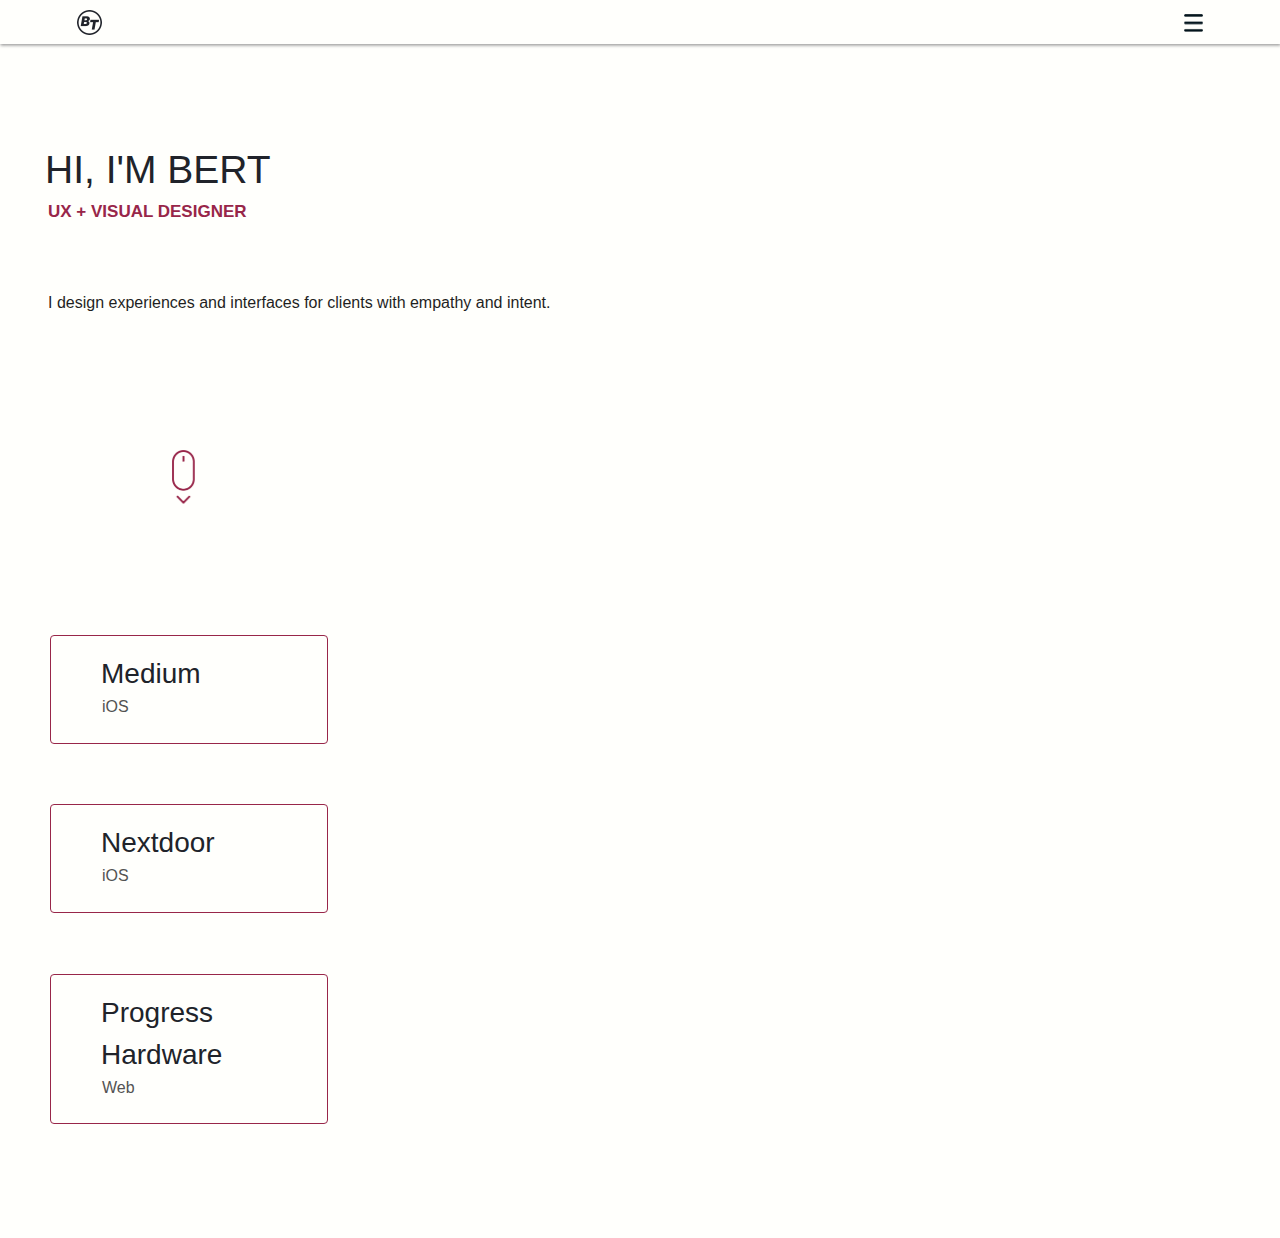
<file: index.html>
<!DOCTYPE html>
<html>
  
  <head>
    <meta charset="UTF-8">
    <title>About</title>
    <link rel="stylesheet" href="//brick.a.ssl.fastly.net/Montserrat:200,300,400,500,600">
    <link rel="stylesheet" href="css/main.css">
    <meta name="viewport" content="width=device-width initial-scale=1.0">
  </head>
  
  <body>
    
    <header>
      
      <a href="index.html"><img src="assets/logo.png" class="logo"></a>
      <a href="about.html"><img src="assets/menu.png" class="menu"></a>
      
    </header>
      
    <section class="content-home">

      <h1>Hi, I'm Bert</h1>
      <h3>UX + Visual Designer</h3>
      <p class="body">I design experiences and interfaces for clients with empathy and intent.</p>
      <img src="assets/scroll_down.png" id="scroll_down">
      <div id="medium-box"><a href="medium.html">
        <h2>Medium</h2>
        <p class="body-grey">iOS</p>
        </a></div>
      <div id="nextdoor-box">
        <h2>Nextdoor</h2>
        <p class="body-grey">iOS</p>
      </div>
      <div id="hardware-box">
        <h2>Progress <br> Hardware</h2>
        <p class="body-grey">Web</p>
      </div>

    </section>
    
<!--
  <script src="https://ajax.googleapis.com/ajax/libs/jquery/3.1.0/jquery.min.js"></script>
  <script src="//cdn.jsdelivr.net/velocity/1.2.3/velocity.min.js"></script>  
  <script src="script.js"></script>
-->
    
  </body>
</html>
</file>
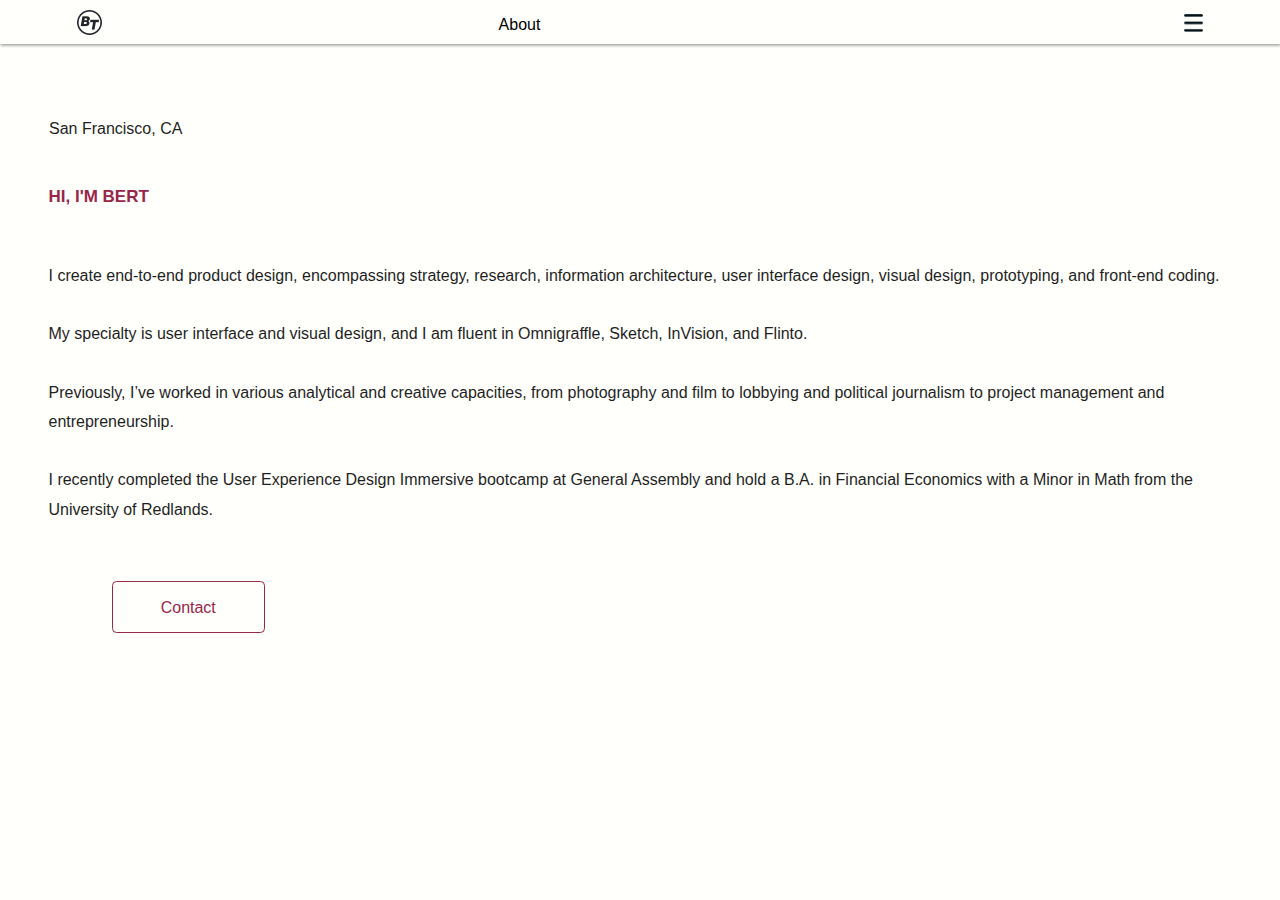
<file: about.html>
<!DOCTYPE html>
<html>
  
  <head>
    <meta charset="UTF-8">
    <title>About</title>
    <link rel="stylesheet" href="//brick.a.ssl.fastly.net/Montserrat:200,300,400,500,600">
    <link rel="stylesheet" href="css/main.css">
    <meta name="viewport" content="width=device-width initial-scale=1.0">
  </head>
  
  <body>
    
    <header class="header">
      <div class="group"><!--
        --><a href="index.html"><img src="assets/logo.png" class="logo"></a><!--
        --><p class="header-center">About</p><!--
        --><a href="about.html"><img src="assets/menu.png" class="menu"></a><!--
      --></div>
    </header>
    
    <section>
      <p class="body-about-sf">San Francisco, CA</p>
      <h3 class="h3-about">Hi, I'm Bert</h3>
      <p class="body-about-content">
        I create end-to-end product design, encompassing strategy, research, information architecture, user interface design, visual design, prototyping, and front-end coding.
        
        <br><br>

        My specialty is user interface and visual design, and I am fluent in Omnigraffle, Sketch, InVision, and Flinto.
        
        <br><br>

        Previously, I’ve worked in various analytical and creative capacities, from photography and film to lobbying and political journalism to project management and entrepreneurship.
        
        <br><br>

        I recently completed the User Experience Design Immersive bootcamp at General Assembly and hold a B.A. in Financial Economics with a Minor in Math from the University of Redlands.
      </p>
      <div class="about-button"><a href="contact.html"><p class="about-button-text">Contact</p></a></div>
    </section>
    
  </body>
</html>
</file>
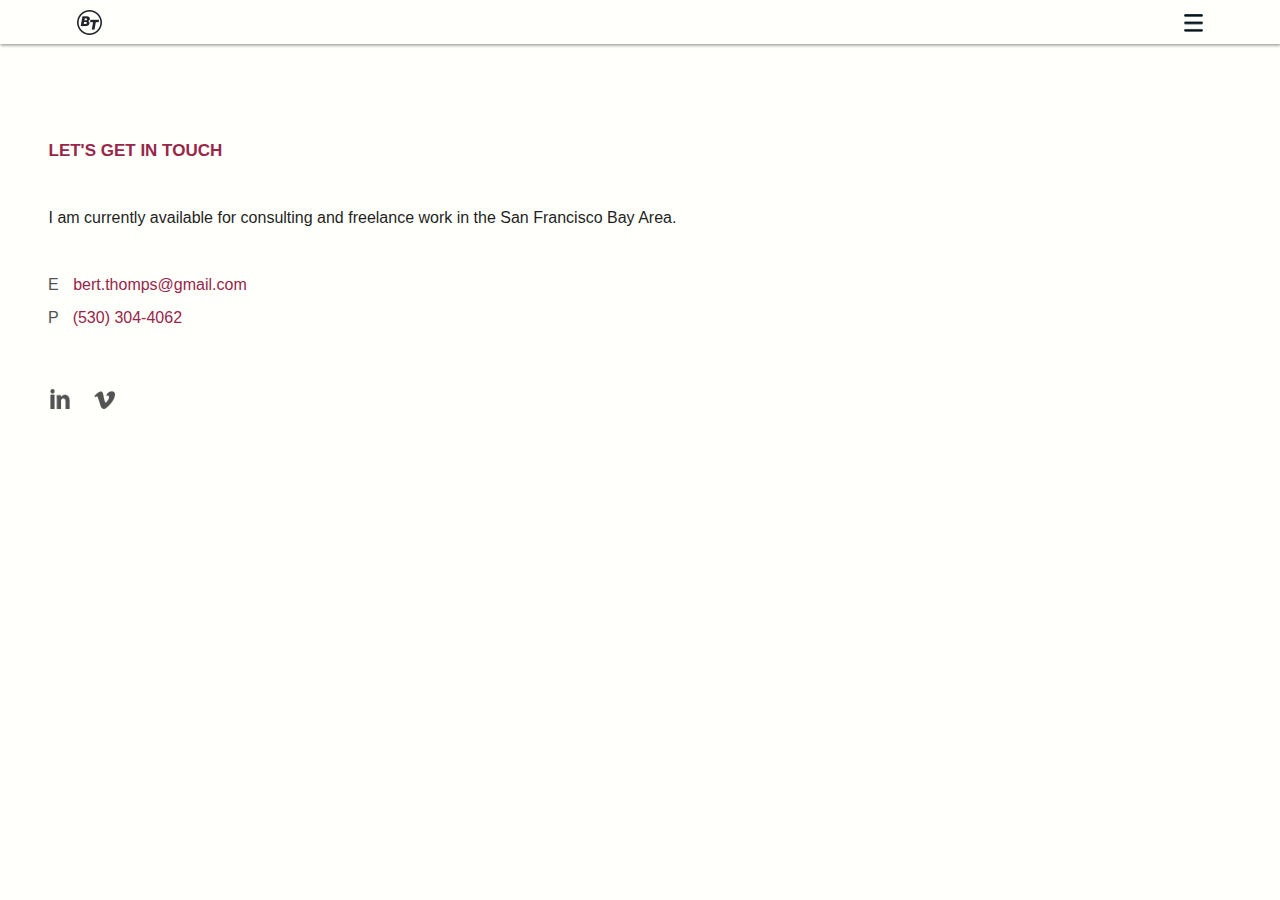
<file: contact.html>
<!DOCTYPE html>
<html>
  
  <head>
    <meta charset="UTF-8">
    <title>About</title>
    <link rel="stylesheet" href="//brick.a.ssl.fastly.net/Montserrat:200,300,400,500,600">
    <link rel="stylesheet" href="css/main.css">
    <meta name="viewport" content="width=device-width initial-scale=1.0">
  </head>
  
  <body>
    
    <header>
      <a href="index.html"><img src="assets/logo.png" class="logo"></a>
      <a href="about.html"><img src="assets/menu.png" class="menu"></a>
    </header>
    
    <section>
      
      <h3 class="h3-contact">Let's Get in Touch</h3>
      <p class="body-contact">I am currently available for consulting and freelance work in the San Francisco Bay Area.</p>
      
      <p class="body-contact-e">E</p>
      <p class="body-contact-email"><a href="mailto:bert.thomps@gmailcom">bert.thomps@gmail.com</a></p>
      <br>
      <p class="body-contact-p">P</p>
      <p class="body-contact-phone"><a href="tel:+15303044062">(530) 304-4062</a></p>
      <br>
      <a href="https://www.linkedin.com/in/bthomps"><img src="assets/linkedin.png" class="contact-linkedin"></a>
      <a href="https://vimeo.com/bertthompson"><img src="assets/vimeo.png" class="contact-vimeo"></a>
      
    </section>
    
  </body>
</html>
</file>
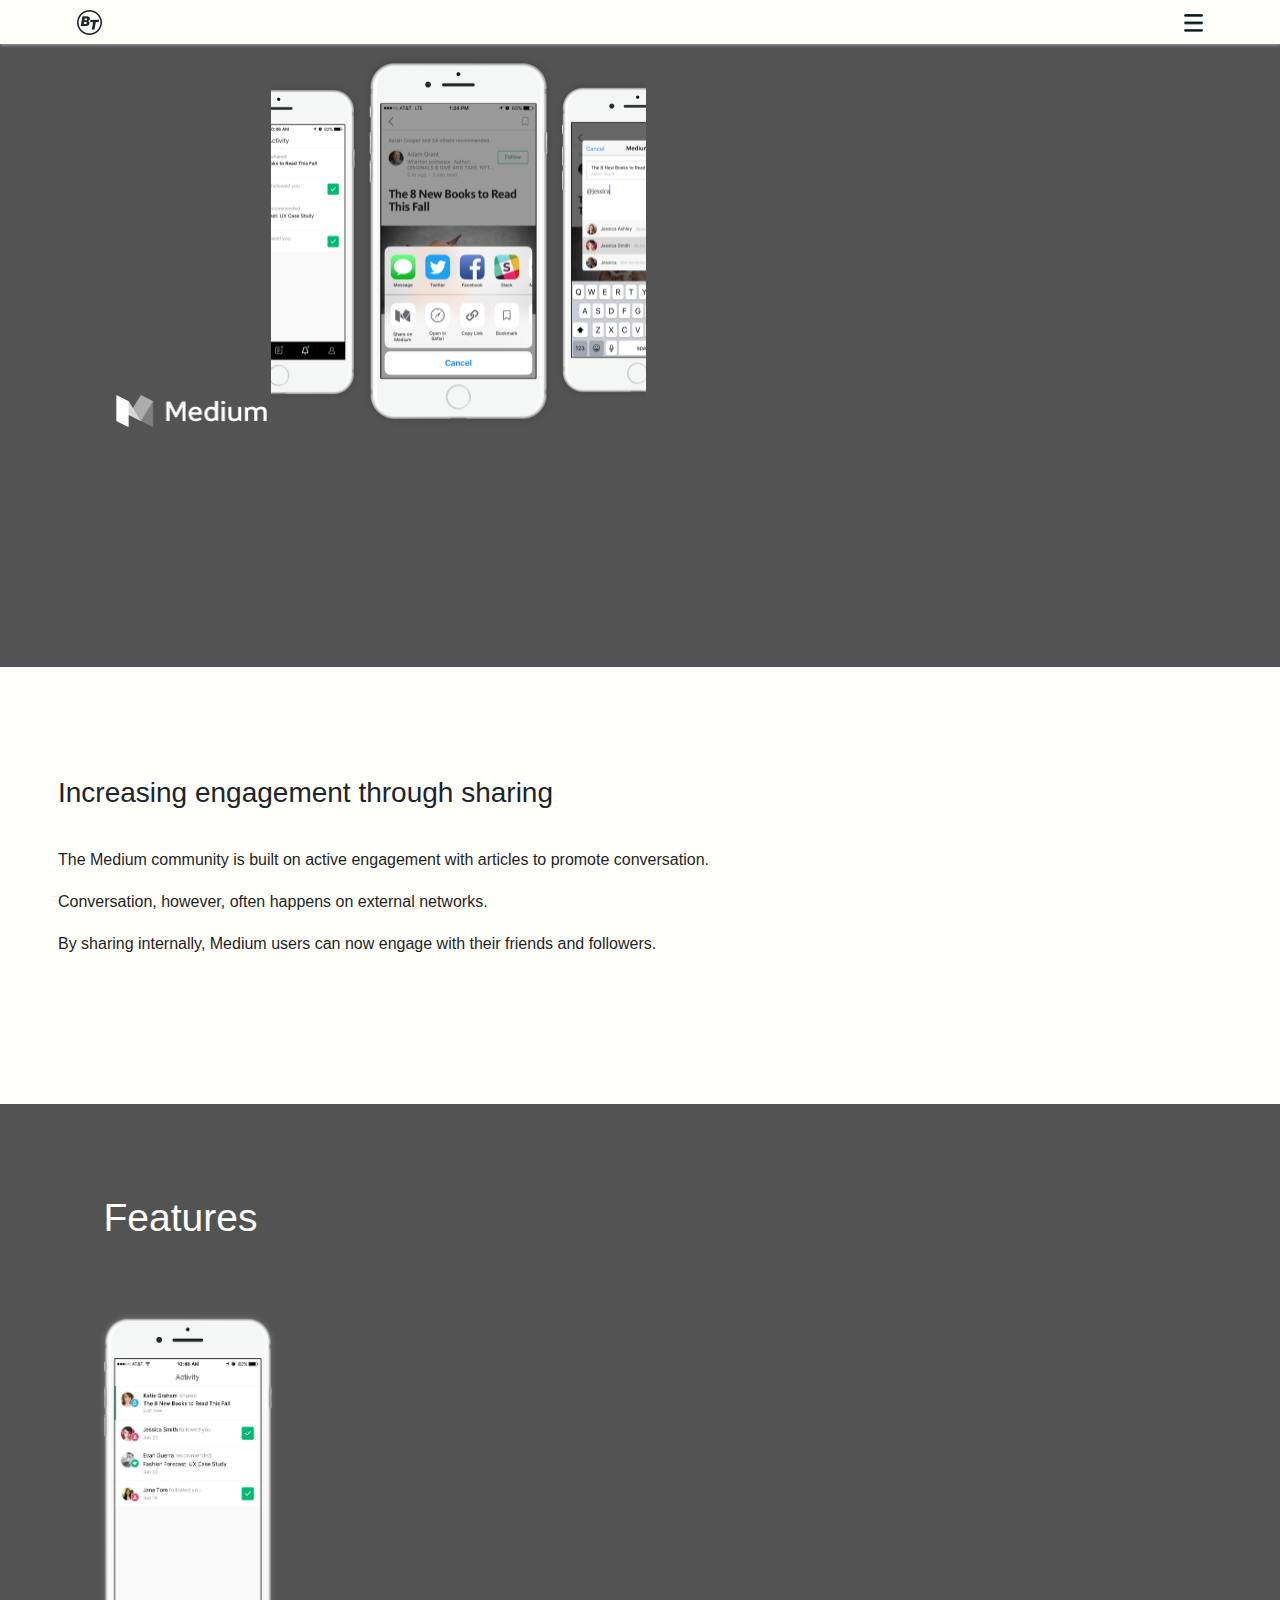
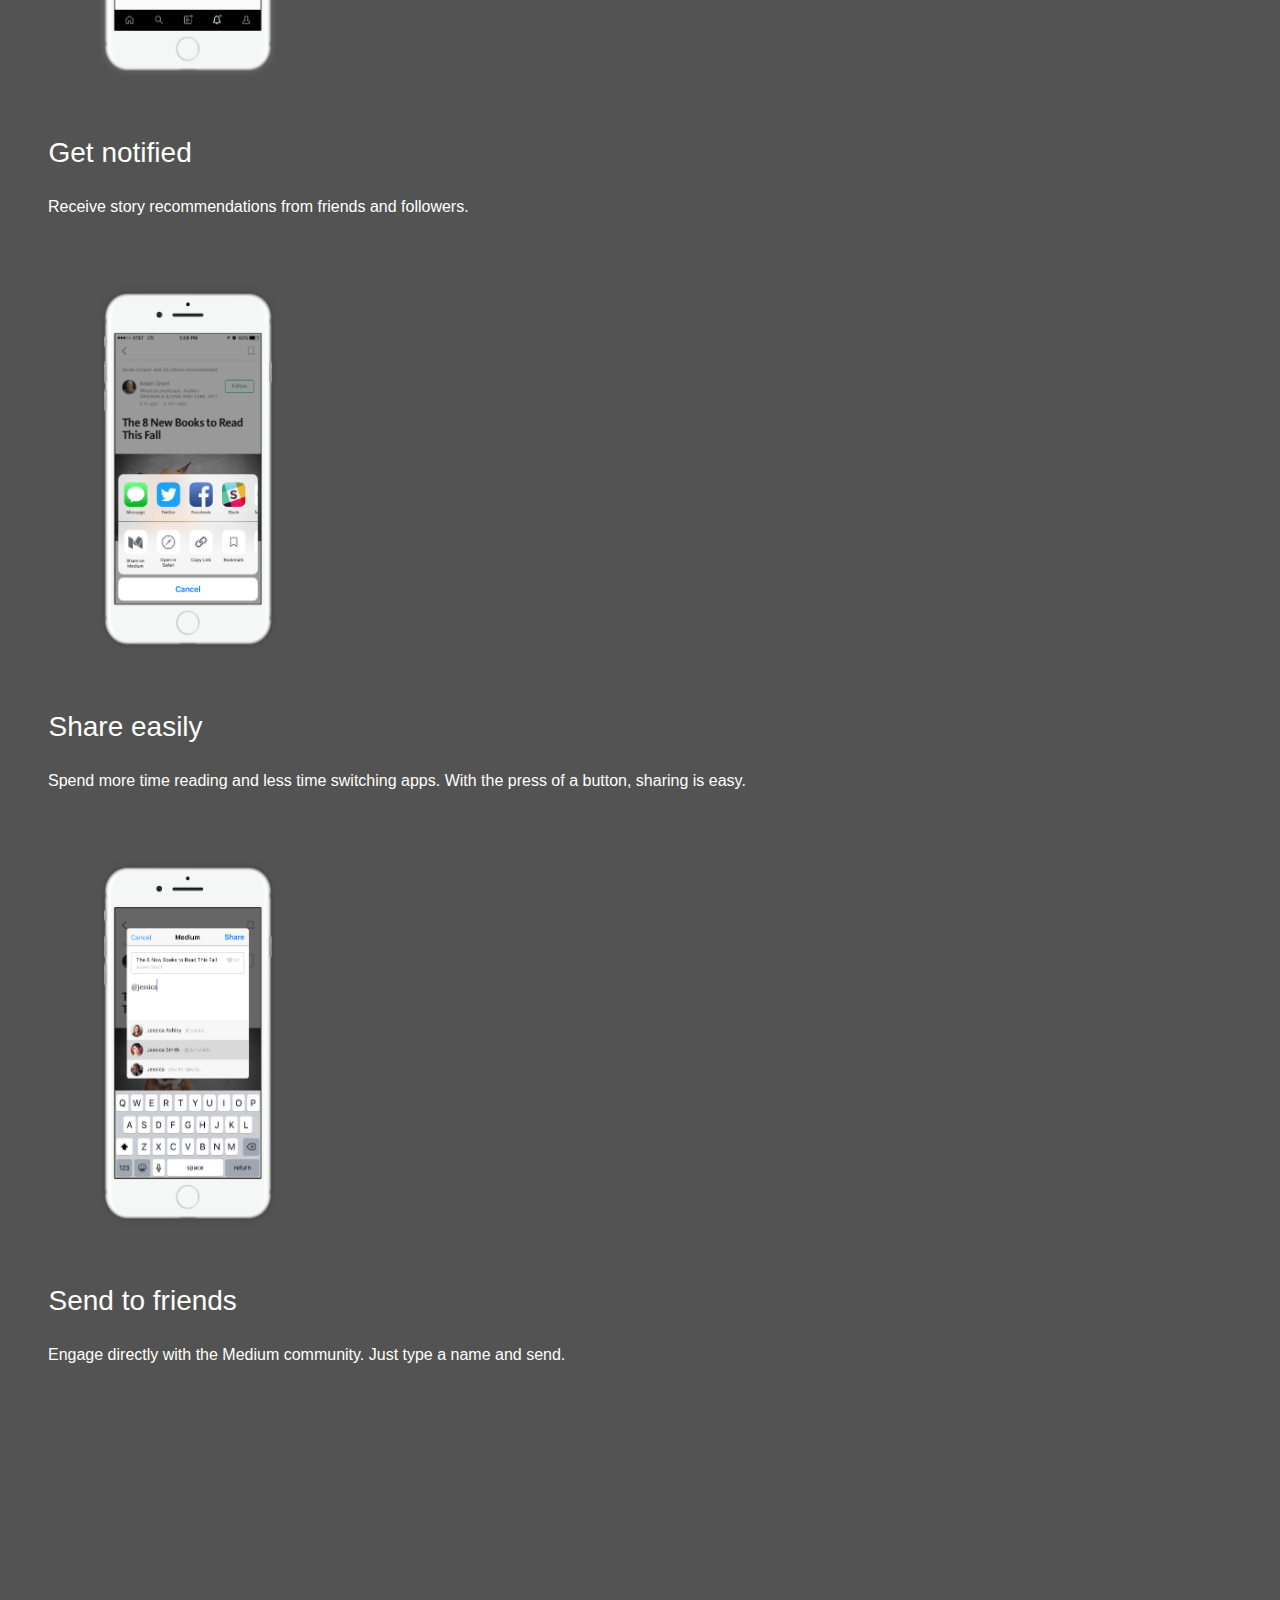
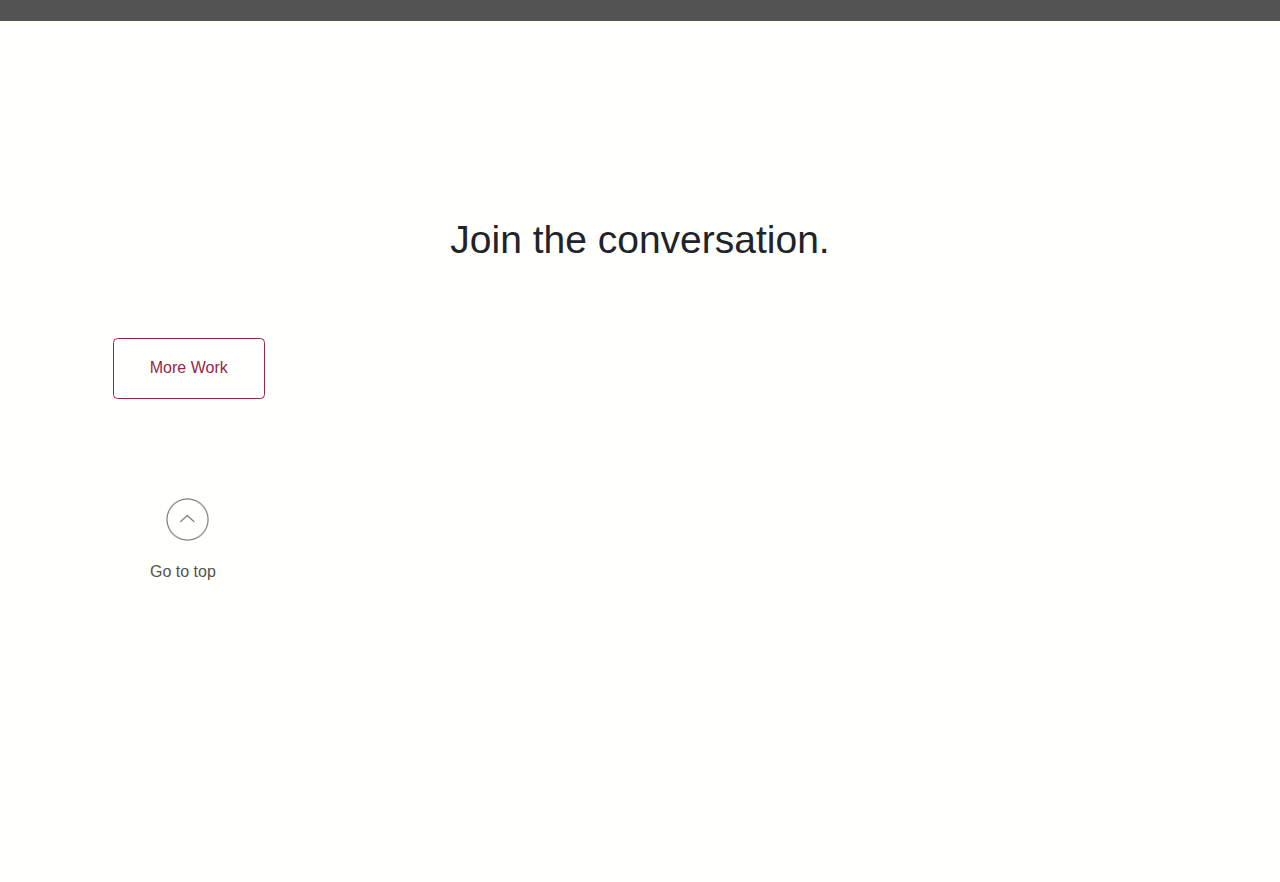
<file: medium.html>
<!DOCTYPE html>
<html>
  
  <head>
    <meta charset="UTF-8">
    <title>About</title>
    <link rel="stylesheet" href="//brick.a.ssl.fastly.net/Montserrat:200,300,400,500,600">
    <link rel="stylesheet" href="css/main.css">
    <meta name="viewport" content="width=device-width initial-scale=1.0">
  </head>
  
  <body class="medium-body">
    
    <header>
      <a href="index.html"><img src="assets/logo.png" class="logo"></a>
      <a href="about.html"><img src="assets/menu.png" class="menu"></a>
    </header>
    
    <section>
      <div class="medium-splash-bg">
        <img src="assets/medium_logo.png" class="medium-logo">
        <img src="assets/medium_splash.png" class="medium-splash">
      </div>
    </section>
    
    <section>
      <h2 class="medium-context-h2">Increasing engagement through sharing</h2>
      <p class="medium-context-top">
        The Medium community is built on active engagement with articles to promote conversation.</p>
      <p class="medium-context-bottom">Conversation, however, often happens on external networks.</p>
      <p class="medium-context-bottom">By sharing internally, Medium users can now engage with their friends and followers.</p>
    </section>
    
    <div class="medium-feature-bg">
      
      <h1 class="medium-feature-h1">Features</h1>
      
      <img src="assets/medium_notified.png" class="medium-feature-img-1">
      <h2 class="medium-feature-h2-1">Get notified</h2>
      <p class="medium-feature-body-1">Receive story recommendations from friends and followers.</p>
      
      <img src="assets/medium_share.png" class="medium-feature-img-2">
      <h2 class="medium-feature-h2-2">Share easily</h2>
      <p class="medium-feature-body-2">Spend more time reading and less time switching apps. With the press of a button, sharing is easy.</p>
      
      <img src="assets/medium_send.png" class="medium-feature-img-3">
      <h2 class="medium-feature-h2-3">Send to friends</h2>
      <p class="medium-feature-body-3">Engage directly with the Medium community. Just type a name and send.</p>
      
    </div>
    
    <div class="medium-cta-bg">
      <h1 class="medium-cta-h1">Join the conversation.</h1>
      <div class="medium-cta-button"><a href="index.html#medium-box"><p class="medium-cta-button-text">More Work</p></a></div>
      <img src="assets/go_to_top.png" class="medium-cta-top-icon">
      <p class="medium-cta-top-text">Go to top</p>
    </div>
    
  </body>
</html>
</file>
<file: css/main.css>
/*
  =======================================
  CSS RESET
  =======================================
*/

html, body, div, span, applet, object, iframe,
h1, h2, h3, h4, h5, h6, p, blockquote, pre,
a, abbr, acronym, address, big, cite, code,
del, dfn, em, img, ins, kbd, q, s, samp,
small, strike, strong, sub, sup, tt, var,
b, u, i, center,
dl, dt, dd, ol, ul, li,
fieldset, form, label, legend,
table, caption, tbody, tfoot, thead, tr, th, td,
article, aside, canvas, details, embed, 
figure, figcaption, footer, header, hgroup, 
menu, nav, output, ruby, section, summary,
time, mark, audio, video {
	margin: 0;
	padding: 0;
	border: 0;
	font-size: 100%;
	vertical-align: baseline;
}
/* HTML5 display-role reset for older browsers */
article, aside, details, figcaption, figure, 
footer, header, hgroup, menu, nav, section {
	display: block;
}
body {
	line-height: 1;
}
ol, ul {
	list-style: none;
}
blockquote, q {
	quotes: none;
}
blockquote:before, blockquote:after,
q:before, q:after {
	content: '';
	content: none;
}
table {
	border-collapse: collapse;
	border-spacing: 0;
}

/*
  =======================================
  MAIN CSS
  =======================================
*/

* {
  padding: 0;
  font-family: Montserrat, sans-serif;
  background: #fffffc;
}

/*
  =======================================
  TYPOGRAPHY
  =======================================
*/

h1 {
  font-weight: 200;
  font-size: 39px;
  text-transform: uppercase;
  line-height: 33px;
  color: #20232a;
}

h2 {
  font-weight: 500;
  font-size: 28px;
  line-height: 42px;
  color: #20232a;
}

h3 {
  font-weight: 600;
  font-size: 17px;
  text-transform: uppercase;
  line-height: 0.7px;
  color: #982649;
}

.body {
  font-weight: 300;
  font-size: 16px;
  line-height: 29.2px;
  color: #1f1f1f;
}

.body-red {
  font-weight: 300;
  font-size: 16px;
  line-height: 29.2px;
  color: #982649;
}

.body-grey {
  font-weight: 300;
  font-size: 16px;
  line-height: 29.2px;
  color: #535353;
}

/*
  =======================================
  HEADER
  =======================================
*/

.group:before,
.group:after {
  content: "";
  display: table;
}
.group:after {
  clear: both;
}
.group {
  clear: both;
  *zoom: 1;
}

header {
  height: 44px;
  width: 100%;
  top: 0px;
  -webkit-box-shadow:0px 1px 3px 0.5px #999999;
  -moz-box-shadow: 0px 1px 3px 0.5px #999999;
    box-shadow: 0px 1px 3px 0.5px #999999;
  position: fixed;
  z-index: 2;
}

.logo {
  height: 25px;
  width: 25px;
  float: left;
  margin-top: 9.5px;
  margin-left: 6%;
}

.header-center {
  float: left;
  margin-top: 17px;
  margin-left: 31%;
  font-weight: 300;
}

.menu {
  height: 17.725px;
  width: 19.5px;
  float: right;
  margin-top: 14px;
  margin-right: 6%;
}

.content-home {
  top: 46px;
  position: absolute;
  z-index: 1;
}

/*
  =======================================
  HOME
  =======================================
*/

.content-home h1 {
  margin-top: 107px;
  margin-left: 45px;
}

.content-home h3 {
  margin-top: 26px;
  margin-left: 48px;
}

.content-home .body {
  margin-top: 75px;
  margin-right: 110px;
  margin-left: 48px;
}

#scroll_down {
  display: block;
  height: 53.245px;
  width: 23.25px;
  margin-top: 133.5px;
  margin-left: 172px;
}

#medium-box {
  width: 276px;
  height: 107px;
  border: 1.1px solid #982649;
  border-radius: 4px;
  margin-top: 131px;
  margin-left: 49.5px;
}

#medium-box h2 {
  margin-top: 17px;
  margin-left: 50.5px;
}

#medium-box .body-grey {
  margin-top: -3px;
  margin-left: 51.5px;
}

#medium-box a {
  text-decoration: none;
}

#nextdoor-box {
  width: 276px;
  height: 107px;
  border: 1.1px solid #982649;
  border-radius: 4px;
  margin-top: 60.5px;
  margin-left: 49.5px;
}

#nextdoor-box h2 {
  margin-top: 17px;
  margin-left: 50.5px;
}

#nextdoor-box .body-grey {
  margin-top: -3px;
  margin-left: 51.5px;
}

#hardware-box {
  width: 276px;
  height: 148.5px;
  border: 1.1px solid #982649;
  border-radius: 4px;
  margin-top: 60.5px;
  margin-left: 49.5px;
  margin-bottom: 113.5px;
}

#hardware-box h2 {
  margin-top: 17px;
  margin-left: 50.5px;
}

#hardware-box .body-grey {
  margin-top: -3px;
  margin-left: 51.5px;
}

/*
  =======================================
  ABOUT
  =======================================
*/

.body-about-sf {
  font-weight: 300;
  font-size: 16px;
  line-height: 29.2px;
  color: #1f1f1f;
  margin-top: 114px;
  margin-left: 49px;
}

.h3-about {
  font-weight: 600;
  font-size: 17px;
  text-transform: uppercase;
  line-height: 0.7px;
  color: #982649;
  margin-top: 53.6px;
  margin-left: 48.5px;
}

.body-about-content {
  font-weight: 300;
  font-size: 16px;
  line-height: 29.2px;
  color: #1f1f1f;
  margin: 63.4px 49.5px 57.4px 48.5px;
}

.about-button {
  width: 150.5px;
  height: 50.2px;
  border: 1.1px solid #982649;
  border-radius: 4.5px;
  margin-left: 112px;
  margin-bottom: 73.4px;
}

.about-button-text {
  text-align: center;
  margin-top: 18px;
  font-weight: 300;
  font-size: 16px;
  color: #982649;
}

.about-button a {
  text-decoration: none;
}

/*
  =======================================
  CONTACT
  =======================================
*/

.h3-contact {
  margin-top: 151px;
  margin-left: 48.5px;
  font-weight: 600;
  font-size: 17px;
  text-transform: uppercase;
  line-height: 0.7px;
  color: #982649;
}

.body-contact {
  margin-top: 50.9px;
  margin-left: 48.5px;
  margin-right: 87.5px;
  font-weight: 300;
  font-size: 16px;
  line-height: 29.2px;
  color: #1f1f1f;
}

.body-contact-e {
  display: inline-block;
  font-weight: 300;
  font-size: 16px;
  line-height: 29.2px;
  color: #535353;
  margin-top: 38px;
  margin-left: 48px;
}

.body-contact-email {
  display: inline-block;
  font-weight: 300;
  font-size: 16px;
  line-height: 29.2px;
  color: #982649;
  margin-top: 38px;
  margin-left: 10px;
}


.body-contact-p {
  display: inline-block;
  font-weight: 300;
  font-size: 16px;
  line-height: 29.2px;
  color: #535353;
  margin-top: 4px;
  margin-left: 48px;
}

.body-contact-phone {
  display: inline-block;
  font-weight: 300;
  font-size: 16px;
  line-height: 29.2px;
  color: #982649;
  margin-top: 4px;
  margin-left: 9.5px;
}

.body-contact-email a, .body-contact-phone a {
  text-decoration: none;
  color: #982649;
}

.contact-linkedin {
  width: 20.7px;
  height: 20.5px;
  margin-top: 56.6px;
  margin-left: 49.5px;
}

.contact-vimeo {
  width: 20.7px;
  height: 18.2px;
  margin-top: 58.9px;
  margin-left: 19.2px;
}

/*
  =======================================
  MEDIUM PAGE
  =======================================
*/

.medium-body {
  max-width: 100%;
  overflow-x: hidden;
  overflow-y: hidden;
}

.medium-splash-bg {
  height: 667px;
  width: 100%;
  background: #535353;
}

.medium-logo {
  width: 151.5px;
  height: 32px;
  margin-top: 127.5px;
  margin-left: 115.5px;
  background: none;
}

.medium-splash {
  width: 375px;
  height: 372.5px;
  margin-top: 54.8px;
  background: none;
}

/*
  =======================================
  MEDIUM CONTEXT
  =======================================
*/

.medium-context-h2 {
  font-weight: 500;
  font-size: 28px;
  line-height: 42px;
  color: #20232a;
  margin-top: 105px;
  margin-left: 58px;
  margin-right: 81px;
}

.medium-context-top {
  font-weight: 300;
  font-size: 16px;
  line-height: 29.2px;
  color: #1f1f1f;
  margin-top: 30.8px;
  margin-right: 41px;
  margin-left: 58px;
}

.medium-context-bottom {
  font-weight: 300;
  font-size: 16px;
  line-height: 29.2px;
  color: #1f1f1f;
  margin-top: 13px;
  margin-right: 41px;
  margin-left: 58px;
}

/*
  =======================================
  MEDIUM FEATURES
  =======================================
*/

.medium-feature-bg {
  height: 2117.5px;
  width: 100%;
  margin-top: 145.3px;
  background: #535353;
}

.medium-feature-h1 {
  font-weight: 200;
  font-size: 39px;
  text-transform: none;
  line-height: 33px;
  color: #fffffc;
  padding-top: 97px;
  margin-left: 103.5px;
  background: none;
}

.medium-feature-img-1 {
  width: 182.5px;
  height: 366.5px;
  background: none;
  display: block;
  margin-left: 96.5px;
  margin-top: 77.5px;
}

.medium-feature-h2-1 {
  font-weight: 500;
  font-size: 28px;
  line-height: 42px;
  color: #fffffc;
  margin-top: 54px;
  margin-left: 48.5px;
  background: none;
}

.medium-feature-body-1 {
  font-weight: 300;
  font-size: 16px;
  line-height: 27.6px;
  color: #fffffc;
  background: none;
  margin-top: 19px;
  margin-left: 48px;
  margin-right: 56px;
}

.medium-feature-img-2 {
  width: 182.5px;
  height: 366.5px;
  background: none;
  display: block;
  margin-left: 96.5px;
  margin-top: 65.3px;
}

.medium-feature-h2-2 {
  font-weight: 500;
  font-size: 28px;
  line-height: 42px;
  color: #fffffc;
  margin-top: 54px;
  margin-left: 48.5px;
  background: none;
}

.medium-feature-body-2 {
  font-weight: 300;
  font-size: 16px;
  line-height: 27.6px;
  color: #fffffc;
  background: none;
  margin-top: 19px;
  margin-left: 48px;
  margin-right: 56px;
}

.medium-feature-img-3 {
  width: 182.5px;
  height: 366.5px;
  background: none;
  display: block;
  margin-left: 96.5px;
  margin-top: 65.3px;
}

.medium-feature-h2-3 {
  font-weight: 500;
  font-size: 28px;
  line-height: 42px;
  color: #fffffc;
  margin-top: 54px;
  margin-left: 48.5px;
  background: none;
}

.medium-feature-body-3 {
  font-weight: 300;
  font-size: 16px;
  line-height: 27.6px;
  color: #fffffc;
  background: none;
  margin-top: 19px;
  margin-left: 48px;
  margin-right: 56px;
}

/*
  =======================================
  MEDIUM CTA
  =======================================
*/

.medium-cta-bg {
  height: 667px;
  width: 100%;
}

.medium-cta-h1 {
  font-weight: 200;
  font-size: 39px;
  text-transform: none;
  line-height: 50.7px;
  color: #20232a;
  text-align: center;
  margin-top: 193.5px;
}

.medium-cta-button {
  width: 150.5px;
  height: 58.5px;
  border: 1.1px solid #982649;
  border-radius: 4.5px;
  margin-left: 112.5px;
  margin-top: 72.6px;
}

.medium-cta-button-text {
  text-align: center;
  margin-top: 21px;
  font-weight: 300;
  font-size: 16px;
  color: #982649;
}

.medium-cta-button a {
  text-decoration: none;
}

.medium-cta-top-icon {
  width: 43px;
  height: 43px;
  margin-left: 166px;
  margin-top: 99px;
}

.medium-cta-top-text {
  font-weight: 300;
  font-size: 16px;
  line-height: 27.6px;
  color: #535353;
  margin-top: 14.5px;
  margin-left: 150px;
}
</file>
